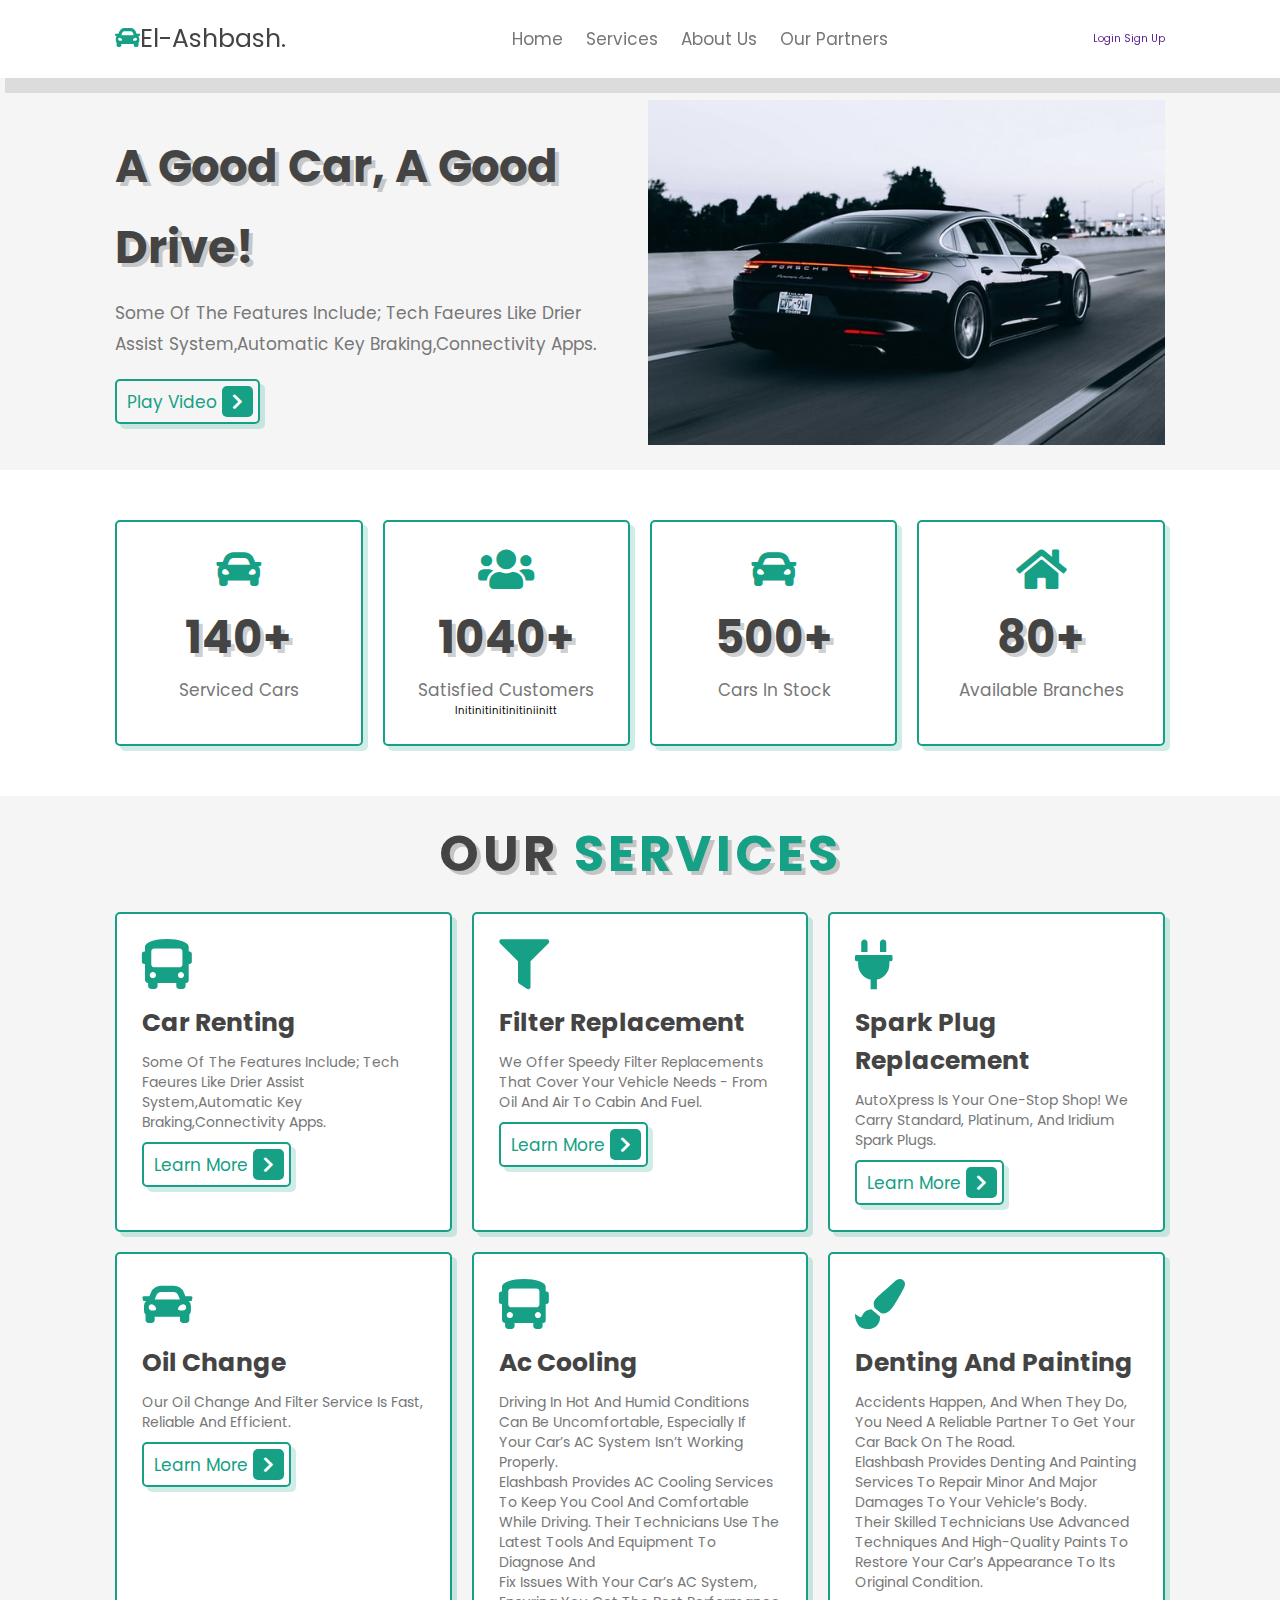
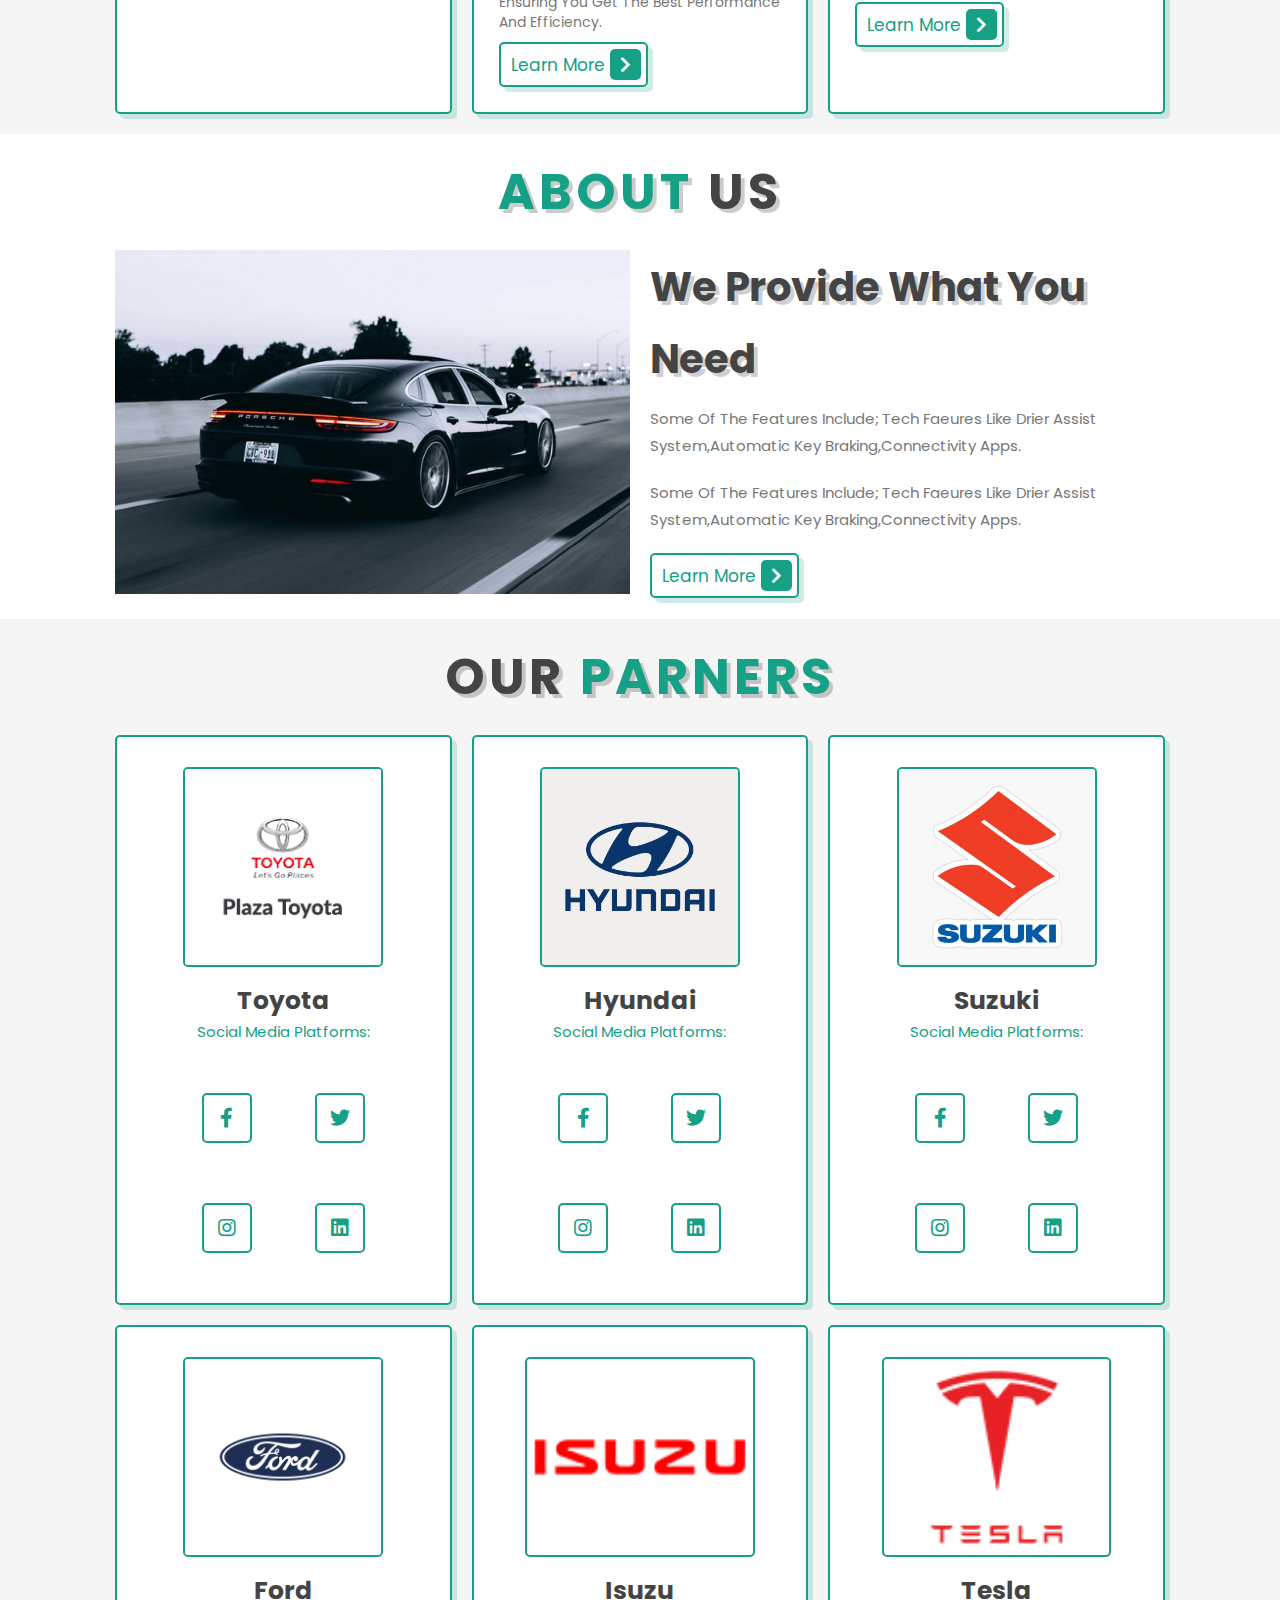
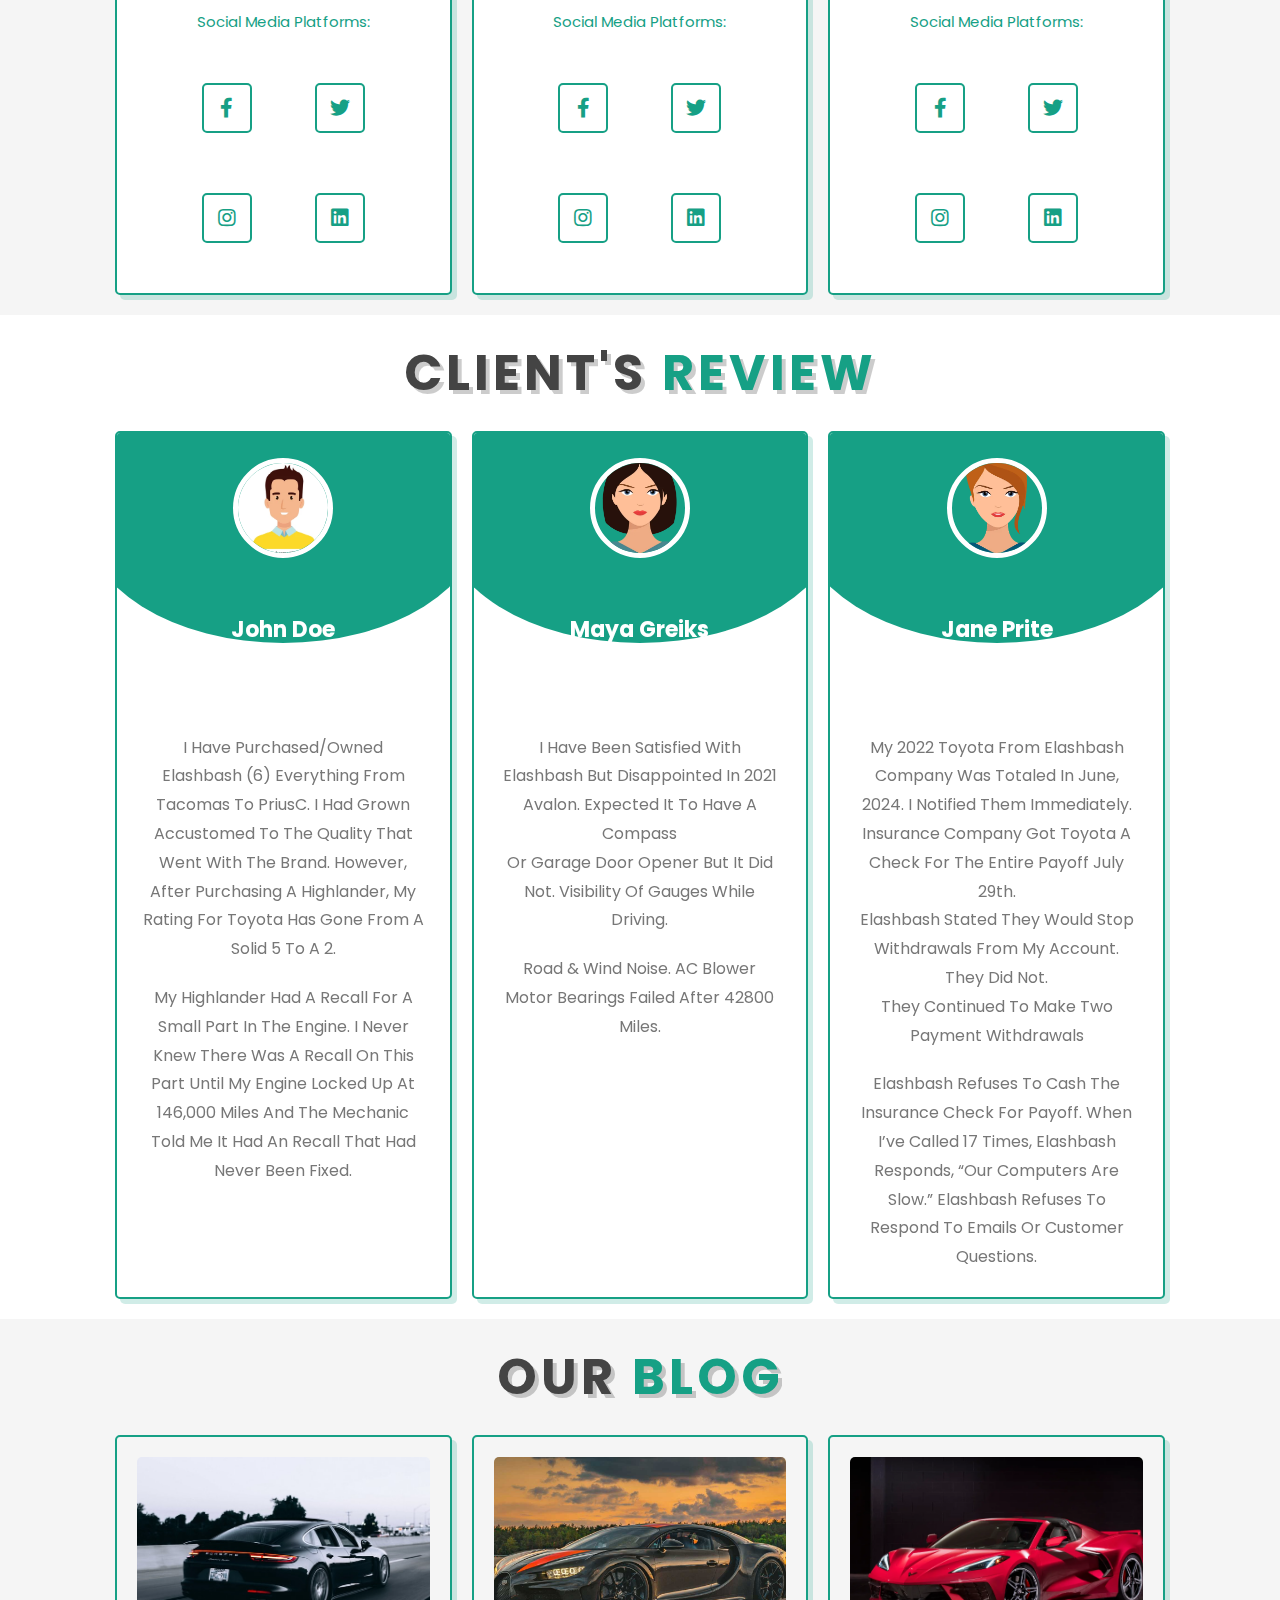
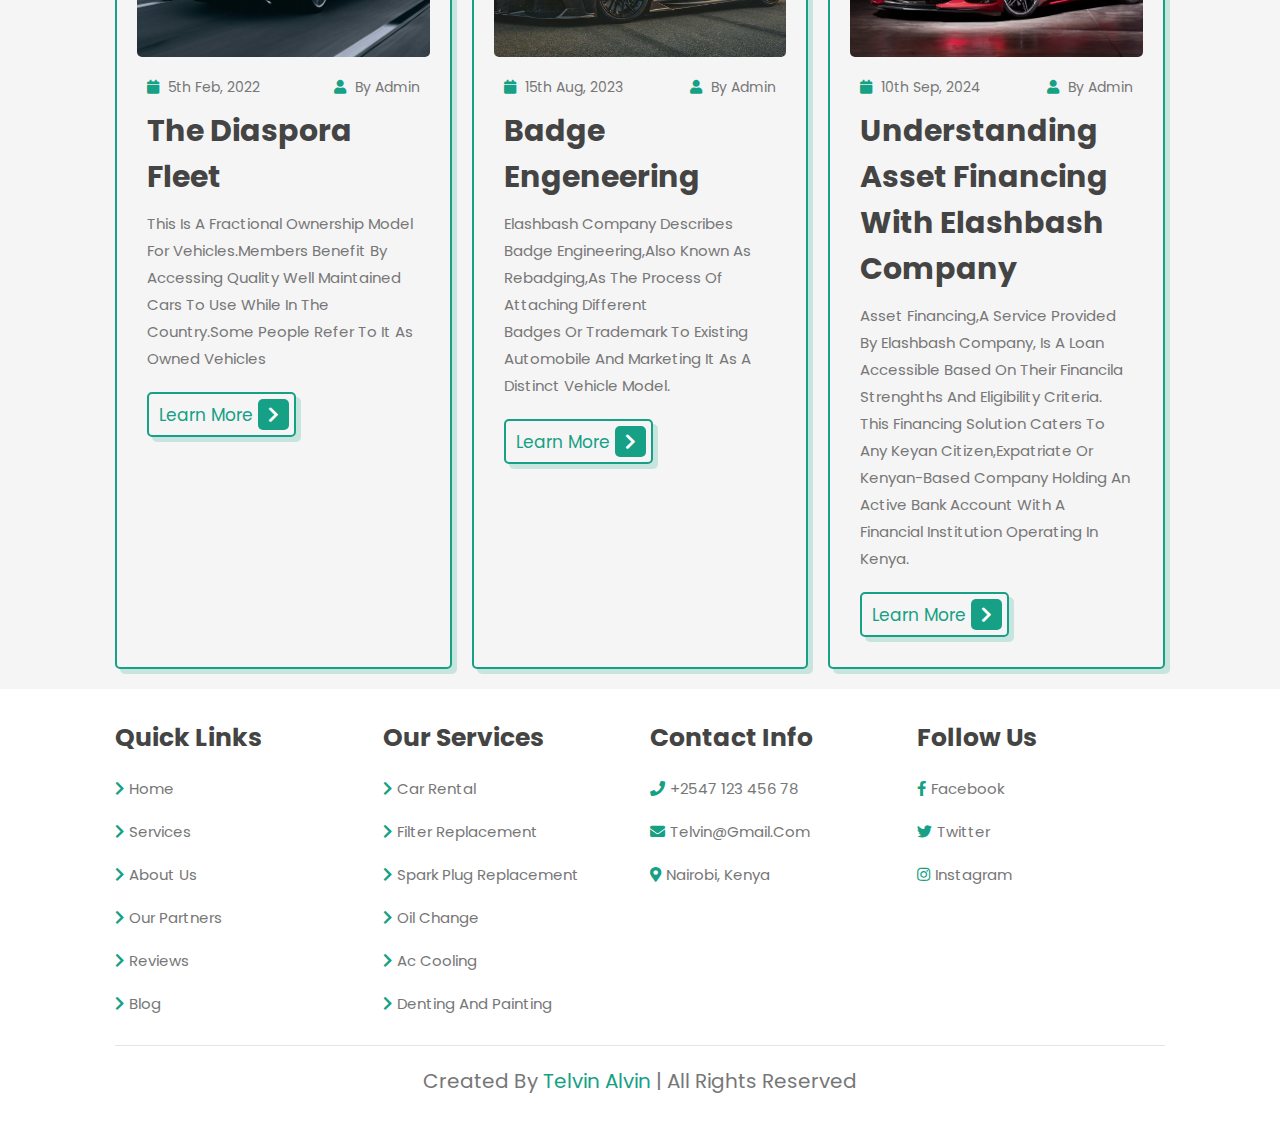
<file: index.html>
<!DOCTYPE html>
<html lang="en">
<head>
  <meta charset="UTF-8">
  <meta name="viewport" content="width=device-width, initial-scale=1.0">
  <title>El-ashbash</title>

  <!-- font awesome cdn link -->
  <link rel="stylesheet" href="https://cdnjs.cloudflare.com/ajax/libs/font-awesome/5.15.4/css/all.min.css">

  <link rel="stylesheet" href="styles.css">
</head>
<body>

  <!-- header section -->

  <header class="header">

    <a href="#" class="logo"><i class="fa fa-car"></i>el-ashbash.</a>

    <nav class="navbar">
      <a href="#home">Home</a>
      <a href="#services">Services</a>
      <a href="#about">About Us</a>
      <a href="#best">Our Partners</a>
      

    </nav>
    <div>
      <a href="">Login</a>
      <a href="">Sign up</a>
    </div>

    <div id="menu-btn" class="fas fa-bars"></div>

</div>

  </header>

  <!-- end header -->

  <!-- Home Page section-->

  <section class="home" id="home">

    <div class="content">
        <h3>A Good Car, A Good Drive!</h3>
        <p>Some of the features include;
          Tech faeures like drier assist system,automatic key braking,connectivity apps.</p>
          <a href="/video.html" class="btn">Play Video<span class="fas fa-chevron-right"></span></a> 

    </div>

    <div class="image">
      <img src="/static/images/car1.jpg" alt="">

    </div>

    </div>
  </section>

  <!-- End Home page section -->
  
  <!-- icons section start -->

  <section class="icons-container">
    <div class="icons">
      <i class="fa fa-car"></i>
      <h3>140+</h3>
      <p>Serviced Cars</p>
    </div>

    <div class="icons">
      <i class="fas fa-users"></i>
      <h3>1040+</h3>
      <p>Satisfied Customers</p>initinitinitinitiniinitt
    </div>

    <div class="icons">
      <i class="fa fa-car"></i>
      <h3>500+</h3>
      <p>Cars in Stock</p>
    </div>

    <div class="icons">
      <i class="fa fa-home"></i>
      <h3>80+</h3>
      <p>Available Branches</p>
    </div>

  </section>

  <!-- end icon section -->

  <!-- Service Section -->

  <section class="services" id="services">

    <h1 class="heading">Our <span>Services</span></h1>
    
    <div class="box-container">
      <div class="box">
        <i class="fa fa-bus"></i>
        <h3>Car Renting</h3>
        <p>Some of the features include;
          Tech faeures like drier assist system,automatic key braking,connectivity apps.</p>
        <a href="#" class="btn">learn more<span class="fas fa-chevron-right"></span></a>  
      </div>

      <div class="box">
        <i class="fa fa-filter"></i>
        <h3>Filter Replacement</h3>
        <p>We offer speedy filter replacements that cover your vehicle needs - from oil and air to cabin and fuel.</p>
        <a href="#" class="btn">learn more<span class="fas fa-chevron-right"></span></a>  
      </div>

      <div class="box">
        <i class="fa fa-plug"></i>
        <h3>Spark Plug Replacement</h3>
        <p>AutoXpress is your one-stop shop! We carry standard, platinum, and iridium spark plugs.</p>
        <a href="#" class="btn">learn more<span class="fas fa-chevron-right"></span></a>  
      </div>

      <div class="box">
        <i class="fa fa-car"></i>
        <h3>Oil Change</h3>
        <p>Our oil change and filter service is fast, reliable and efficient.</p>
        <a href="#" class="btn">learn more<span class="fas fa-chevron-right"></span></a>  
      </div>

      <div class="box">
        <i class="fa fa-bus"></i>
        <h3>Ac Cooling</h3>
        <p>Driving in hot and humid conditions can be uncomfortable, especially if your car’s AC system isn’t working properly. <br>Elashbash provides AC cooling services to keep you cool and comfortable while driving. Their technicians use the latest tools and equipment to diagnose and<br> fix issues with your car’s AC system, ensuring you get the best performance and efficiency.</p>
        <a href="#" class="btn">learn more<span class="fas fa-chevron-right"></span></a>  
      </div>

      <div class="box">
        <i class="fa fa-paint-brush"></i>
        <h3>Denting And Painting</h3>
        <p>Accidents happen, and when they do, you need a reliable partner to get your car back on the road. <br>Elashbash provides denting and painting services to repair minor and major damages to your vehicle’s body. <br>Their skilled technicians use advanced techniques and high-quality paints to restore your car’s appearance to its original condition.</p>
        <a href="#" class="btn">learn more<span class="fas fa-chevron-right"></span></a>  
      </div>

    </div>


  </section>

  <!-- end service section -->


  <!-- About Section -->

  <section class="about" id="about">

    <h1 class="heading"><span>About</span> Us</h1>

    <div class="row">

      <div class="image">
        <img src="/static/images/car1.jpg" alt="">
      </div>

      <div class="content">
        <h3>We Provide  What You Need</h3>
        <p>Some of the features include;
          Tech faeures like drier assist system,automatic key braking,connectivity apps.</p>
        <p>Some of the features include;
          Tech faeures like drier assist system,automatic key braking,connectivity apps.</p>
        <a href="#" class="btn">learn more<span class="fas fa-chevron-right"></span></a>    
      </div>
      
    </div>
  </section>

  <!-- about section end -->


  <!-- partners section -->

  <section class="best" id="best">

    <h1 class="heading">Our <span>Parners</span></h1>

    <div class="box-container">

      <div class="box">
        <img src="/static/images/toyo1.png" alt="">
        <h3>Toyota</h3>
        <span>Social Media Platforms:</span>
        <div class="share">
          <a href="#" class="fab fa-facebook-f"></a>
          <a href="#" class="fab fa-twitter"></a>
          <a href="#" class="fab fa-instagram"></a>
          <a href="#" class="fab fa-linkedin"></a>

        </div>

      </div>

      <div class="box">
        <img src="/static/images/hyun.png" alt="">
        <h3>Hyundai</h3>
        <span>Social Media Platforms:</span>
        <div class="share">
          <a href="#" class="fab fa-facebook-f"></a>
          <a href="#" class="fab fa-twitter"></a>
          <a href="#" class="fab fa-instagram"></a>
          <a href="#" class="fab fa-linkedin"></a>

        </div>

      </div>

      <div class="box">
        <img src="/static/images/suz.jpg" alt="">
        <h3>Suzuki</h3>
        <span>Social Media Platforms:</span>
        <div class="share">
          <a href="#" class="fab fa-facebook-f"></a>
          <a href="#" class="fab fa-twitter"></a>
          <a href="#" class="fab fa-instagram"></a>
          <a href="#" class="fab fa-linkedin"></a>

        </div>

      </div>

      <div class="box">
        <img src="/static/br4.webp" alt="">
        <h3>Ford</h3>
        <span>Social Media Platforms:</span>
        <div class="share">
          <a href="#" class="fab fa-facebook-f"></a>
          <a href="#" class="fab fa-twitter"></a>
          <a href="#" class="fab fa-instagram"></a>
          <a href="#" class="fab fa-linkedin"></a>

        </div>

      </div>

      <div class="box">
        <img src="/static/images/br5.png" alt="">
        <h3>Isuzu</h3>
        <span>Social Media Platforms:</span>
        <div class="share">
          <a href="#" class="fab fa-facebook-f"></a>
          <a href="#" class="fab fa-twitter"></a>
          <a href="#" class="fab fa-instagram"></a>
          <a href="#" class="fab fa-linkedin"></a>

        </div>

      </div>

      <div class="box">
        <img src="/static/images/br6.png" alt="">
        <h3>Tesla</h3>
        <span>Social Media Platforms:</span>
        <div class="share">
          <a href="#" class="fab fa-facebook-f"></a>
          <a href="#" class="fab fa-twitter"></a>
          <a href="#" class="fab fa-instagram"></a>
          <a href="#" class="fab fa-linkedin"></a>

        </div>

      </div>

    </div>

  </section>

  <!-- Partners end -->

  <!-- Reviews Section -->

  <section class="review" id="review">

    <h1 class="heading">Client's <span>Review</span></h1>

    <div class="box-container">

      <div class="box">
        <img src="/static/images/pp4.webp" alt="">
        <h3>John Doe</h3>
        <div class="stars">
          <i class="fa fa-star" aria-hidden="true"></i>
          <i class="fa fa-star" aria-hidden="true"></i>
          <i class="fa fa-star" aria-hidden="true"></i>
          <i class="fa fa-star" aria-hidden="true"></i>
          <i class="fa fa-star-half-o" aria-hidden="true"></i>
        </div>
        <p class="text"> I have purchased/owned Elashbash (6) everything from Tacomas to PriusC. I had grown accustomed to the quality that went with the brand. However, after purchasing a Highlander, my rating for Toyota has gone from a solid 5 to a 2.</p>
        <p class="text">My Highlander had a recall for a small part in the engine. I never knew there was a recall on this part until my engine locked up at 146,000 miles and the mechanic told me it had an recall that had never been fixed.</p>  

      </div>

      <div class="box">
        <img src="/static/pp2.webp" alt="">
        <h3>Maya Greiks</h3>
        <div class="stars">
          <i class="fas fa-star"></i>
          <i class="fas fa-star"></i>
          <i class="fas fa-star"></i>
          <i class="fas fa-star"></i>
          <i class="fas fa-star-half-alt"></i>
        </div>
        <p class="text">I have been satisfied with Elashbash but disappointed in 2021 Avalon. Expected it to have a compass<br> or garage door opener but it did not. Visibility of gauges while  driving.</p>
        <p class="text">Road & Wind noise. AC Blower motor bearings failed after 42800 miles.</p>

      </div>

      <div class="box">
        <img src="/static/images/pp3.webp" alt="">
        <h3>Jane Prite</h3>
        <div class="stars">
          <i class="fas fa-star"></i>
          <i class="fas fa-star"></i>
          <i class="fas fa-star"></i>
          <i class="fas fa-star"></i>
          <i class="fas fa-star-half-alt"></i>
        </div>
        <p class="text">My 2022 Toyota from Elashbash Company was totaled in June, 2024. I notified them immediately. Insurance company got Toyota a check for the entire payoff July 29th. <br>Elashbash stated they would stop withdrawals from my account. They did not.<br> They continued to make two payment withdrawals</p>
        <p class="text">Elashbash refuses to cash the insurance check for payoff. When I’ve called 17 times, Elashbash responds, “Our computers are slow.” Elashbash refuses to respond to emails or customer questions.</p>  

      </div>



    </div>


  </section>

  <!-- end review -->

  <!-- start blog -->
  
  <section class="blog" id="blog">

    <h1 class="heading">Our <span>Blog</span></h1>

    <div class="box-container">

      <div class="box">
        <div class="image">
          <img src="/static/images/car1.jpg" alt="">
        </div>

        <div class="content">
          <div class="icon">
            <a href="#"><i class="fas fa-calendar"></i> 5th Feb, 2022</a>
            <a href="#"><i class="fas fa-user"></i> by admin</a>
          </div>
          <h3>The Diaspora Fleet</h3>
          <p>This is a fractional ownership model for vehicles.Members benefit by accessing quality well maintained 
            cars to use while in the country.Some people refer to it as Owned Vehicles</p>
          <a href="#" class="btn">learn more<span class="fas fa-chevron-right"></span></a>   
        </div>

      </div>

      <div class="box">
        <div class="image">
          <img src="/static/images/bg3.jpg" alt="">
        </div>

        <div class="content">
          <div class="icon">
            <a href="#"><i class="fas fa-calendar"></i> 15th Aug, 2023</a>
            <a href="#"><i class="fas fa-user"></i> by admin</a>
          </div>
          <h3>Badge Engeneering</h3>
          <p>Elashbash Company describes badge engineering,also known as rebadging,as the process of attaching different<br> badges or trademark to existing automobile and marketing it as a distinct vehicle model.</p>
          <a href="#" class="btn">learn more<span class="fas fa-chevron-right"></span></a>   
        </div>

      </div>

      <div class="box">
        <div class="image">
          <img src="/static/images/bg2.webp" alt="">
        </div>

        <div class="content">
          <div class="icon">
            <a href="#"><i class="fas fa-calendar"></i> 10th Sep, 2024</a>
            <a href="#"><i class="fas fa-user"></i> by admin</a>
          </div>
          <h3>Understanding Asset Financing With Elashbash Company</h3>
          <p>Asset financing,a service provided by Elashbash Company, is a loan accessible based on their financila strenghths and eligibility criteria.<br>This financing solution caters to any Keyan citizen,expatriate or kenyan-based company holding an active bank account with a <br>financial institution operating in kenya.</p>
          <a href="#" class="btn">learn more<span class="fas fa-chevron-right"></span></a>   
        </div>

      </div>

    </div>



  </section>


  <!-- end blog -->



  
  <!-- footer section -->

  <section class="footer">

    <div class="box-container">

      <div class="box">
        <h3>quick links</h3>
        <a href="#"><i class="fas fa-chevron-right"></i>Home</a>
        <a href="#"><i class="fas fa-chevron-right"></i>Services</a>
        <a href="#"><i class="fas fa-chevron-right"></i>About Us</a>
        <a href="#"><i class="fas fa-chevron-right"></i>Our Partners</a>
        <a href="#"><i class="fas fa-chevron-right"></i>Reviews</a>
        <a href="#"><i class="fas fa-chevron-right"></i>Blog</a>
      </div>

      <div class="box">
        <h3>Our Services</h3>
        <a href="#"><i class="fas fa-chevron-right"></i>Car rental</a>
        <a href="#"><i class="fas fa-chevron-right"></i>Filter Replacement</a>
        <a href="#"><i class="fas fa-chevron-right"></i>Spark Plug Replacement</a>
        <a href="#"><i class="fas fa-chevron-right"></i>Oil Change</a>
        <a href="#"><i class="fas fa-chevron-right"></i>Ac Cooling</a>
        <a href="#"><i class="fas fa-chevron-right"></i>Denting And Painting</a>
      </div>

      <div class="box">
        <h3>Contact Info</h3>
        <a href="#"><i class="fas fa-phone"></i>+2547 123 456 78</a>
        <a href="#"><i class="fas fa-envelope"></i>telvin@gmail.com</a>
        <a href="#"><i class="fas fa-map-marker-alt"></i>Nairobi, Kenya</a>
      </div>

      <div class="box">
        <h3>Follow Us</h3>
        <a href="#"><i class="fab fa-facebook-f"></i>facebook</a>
        <a href="#"><i class="fab fa-twitter"></i>twitter</a>
        <a href="#"><i class="fab fa-instagram"></i>Instagram</a>
      </div>
    
    </div>

    <div class="credit">created by <span>Telvin Alvin</span> | all rights reserved </div>


  </section>



  <!-- end footer -->



  







</body> 











<!--Link To JS-->
<script src="index.js"></script>





</html>
</file>
<file: styles.css>
@import url('https://fonts.googleapis.com/css2?family=Poppins:wght@300;400;500;600;700&display=swap');

*{
  font-family: 'Poppins', sans-serif;
  margin: 0;
  padding: 0;
  /* scroll-padding-top: 1rem; */
  /* scroll-behavior: smooth; */
  list-style: none;
  box-sizing: border-box;
  text-decoration: none;
  outline: none;
  border: none;
  text-transform: capitalize;
  transition: all .2s ease-out;
}

:root{
  /* --main-color:#d90429;
  --text-color:#020102;
  --bg-color:#fff; */
  --green: #16a085;
  --black: #444;
  --light-color: #777;
  --box-shadow: .5rem .5rem 0 rgba(22, 160, 133, .2);
  --text-shadow: .4rem .4rem 0 rgba(0, 0, 0, .2);
  --border: .2rem solid var(--green) ;

}

html{
  font-size: 62.5%;
  overflow: hidden;
  scroll-padding-top: 7rem;
  scroll-behavior: smooth;
  overflow-y: auto;
}

/* custom scroll Bar*/
/* html::-webkit-scrollbar{
  width: 0.5rem;
  background: transparent;
}

html::-webkit-scrollbar-thumb{
  border-radius: 5rem;
} */


.header{
  padding: 2rem 9%;
  position: fixed;
  top: 0;
  left: 0;
  right: 0;
  box-shadow: 0.5rem 1.5rem rgba(0, 0, 0, .1);
  display: flex;
  align-items: center;
  justify-content: space-between;
  background: #fff;
}

.header .logo{
  font-size: 2.5rem;
  color: var(--black);
}
.header .logo i{
  color: var(--green);
}

.header .navbar a{
  font-size: 1.7rem;
  color: var(--light-color);
  margin-left: 2rem;
}

.header .navbar a:hover{
  color: var(--green);
}

#menu-btn{
  font-size: 2.5rem;
  border-radius: .5rem;
  background: #eee;
  color: var(--green);
  padding: 1rem 1.5rem;
  cursor: pointer;
  display: none;
}

.home{
  display: flex;
}
.header{
  display: flex;
  justify-content: space-between;
}

/* responsiveness */

@media (max-width: 991px) {
  html{
    font-size: 55%;
  }

  .header{
    padding: 2rem;
  }

  .section{
    padding: 2rem;
  }
}

@media (max-width: 768px) {
  #menu-btn{
    display: initial;
  }

  .header .navbar{
    position: absolute;
    top: 115%; right: 2rem;
    border-radius: -5rem;
    box-shadow: var(--box-shadow);
    width: 30rem;
    background: #fff;
    border: var(--border);
    transform: scale(0);
    opacity: 0;
    transform-origin: top right;
    transition: none;
  }

  .header .navbar.active{
    transform: scale(1);
    opacity: 1;
    transition: .2s ease-out;
  }

  .header .navbar a{
    font-size: 2rem;
    display: block;
    margin: 2.5rem;

  }
}


@media (max-width: 450px) {
  html{
    font-size: 50%;

  }

}


section{
  padding: 2rem 9%;
}

section:nth-child(even){
  background: #f5f5f5;
}

.heading{
  text-align: center;
  padding-bottom: 2rem;
  text-shadow: var(--text-shadow);
  text-transform: uppercase;
  color: var(--black);
  font-size: 5rem;
  letter-spacing: .4rem;
}

.heading span{
  text-transform: uppercase;
  color: var(--green);

}

.btn{
  margin-top: 1rem;
  padding: .5rem;
  padding-left: 1rem;
  border: var(--border);
  border-radius: .5rem;
  display: inline-block;
  box-shadow: var(--box-shadow);
  color: var(--green);
  cursor: pointer;
  font-size: 1.7rem;
}

.btn span{
  padding: .7rem 1rem;
  border-radius: .5rem;
  background: var(--green);
  color: #fff;
  margin-left: .5rem;
}

.btn:hover{
  background: var(--green);
  color: #fff;
}

.btn:hover span{
  color: var(--green);
  background: #fff;
  margin-left: 1rem;
}

.home{
  display: flex;
  align-items: center;
  flex-wrap: wrap;
  gap: 1.5rem;
  padding-top: 10rem;
}

.home .image{
  flex: 1 1 45rem;
}

.home .image img{
  width: 100%;
}

.home .content{
  flex: 1 1 45rem;
}

.home .content h3{
  font-size: 4.5rem;
  color: var(--black);
  line-height: 1.8;
  text-shadow: var(--text-shadow);
}

.home .content p{
  font-size: 1.7rem;
  color: var(--light-color);
  line-height: 1.8;
  padding: 1rem 0;
}

.icons-container{
  display: grid;
  gap: 2rem;
  grid-template-columns: repeat(auto-fit, minmax(20rem, 1fr));
  padding-top: 5rem;
  padding-bottom: 5rem;
}

.icons-container .icons{
  border: var(--border);
  box-shadow: var(--box-shadow);
  border-radius: .5rem;
  text-align: center;
  padding: 2.5rem;
}

.icons-container .icons i{
  font-size: 4.5rem;
  color: var(--green);
  padding-bottom: .7rem;
}

.icons-container .icons h3{
  font-size: 4.5rem;
  color: var(--black);
  padding: .5rem 0;
  text-shadow: var(--text-shadow);
}

.icons-container .icons p{
  font-size: 1.7rem;
  color: var(--light-color);
  
}

.services .box-container{
  display: grid;
  gap: 2rem;
  grid-template-columns: repeat(auto-fit, minmax(27rem, 1fr));
 
}

.services .box-container .box{
  background: #fff;
  border-radius: .5rem;
  box-shadow: var(--box-shadow);
  border: var(--border);
  padding: 2.5rem;
}

.services .box-container .box i{
  color: var(--green);
  font-size: 5rem;
  padding-bottom: .5rem;
}

.services .box-container .box h3{
  color: var(--black);
  font-size: 2.5rem;
  padding: 1rem 0;
}

.services .box-container .box p{
  color: var(--light-color);
  font-size: 1.4rem;
  line-height: 2rem;
}

.about .row{
  display: flex;
  align-items: center;
  flex-wrap: wrap;
  gap: 2rem;
}

.about .row .image{
  flex: 1 1 45rem;
}

.about .row .image img{
  width: 100%;
}

.about .row .content{
  flex: 1 1 45rem;
}

.about .row .content h3{
  color: var(--black);
  text-shadow: var(--text-shadow);
  font-size: 4rem;
  line-height: 1.8;
}

.about .row .content p{
  color: var(--light-color);
  font-size: 1.5rem;
  padding: 1rem 0;
  line-height: 1.8;
}

.best .box-container{
  display: grid;
  gap: 2rem;
  grid-template-columns: repeat(auto-fit, minmax(30rem, 1fr));

}

.best .box-container .box{
  text-align: center;
  background: #fff;
  border-radius: .5rem;
  border: var(--border);
  box-shadow: var(--box-shadow);
  padding: 2rem;
}

.best .box-container .box img{
  height: 20rem;
  border: var(--border);
  border-radius: .5rem;
  margin-top: 1rem;
  margin-bottom: 1rem;

}

.best .box-container .box h3{
  color: var(--black);
  font-size: 2.5rem;
}

.best .box-container .box span{
  color: var(--green);
  font-size: 1.5rem;
}

.best .box-container .box .share{
  padding-top: 2rem;
}

.best .box-container .box .share a{
  height: 5rem;
  width: 5rem;
  line-height: 4.5rem;
  font-size: 2rem;
  color: var(--green);
  border-radius: .5rem;
  border: var(--border);
  margin: 3rem;
}

.best .box-container .box .share a:hover{
  background: var(--green);
  color: #fff;
  box-shadow: var(--box-shadow);
}

/* .best .box-container.box .share p{
  color: var(--light-color);
  font-size: 1.4rem;
  line-height: 2rem;
} */


.review .box-container{
  display: grid;
  gap: 2rem;
  grid-template-columns: repeat(auto-fit, minmax(27rem, 1fr));

}

.review .box-container .box{
  border: var(--border);
  box-shadow: var(--box-shadow);
  border-radius: .5rem;
  padding: 2.5rem;
  background: #fff;
  text-align: center;
  position: relative;
  overflow: hidden;
  z-index: 0;
}

.review .box-container .box img{
  height: 10rem;
  width: 10rem;
  border-radius: 50%;
  object-fit: cover;
  border: .5rem solid #fff;
}

.review .box-container .box h3{
  color: #fff;
  font-size: 2.2rem;
  padding: 5rem 0;
}

.review .box-container .box .stars i{
  color: #fff;
  font-size: 1.5rem;
}

.review .box-container .box .text{
  color: var(--light-color);
  line-height: 1.8;
  font-size: 1.6rem;
  padding-top: 2rem;
}

.review .box-container .box::before{
  content: '';
  position: absolute;
  top: -4rem;
  left: 50%;
  transform: translateX(-50%);
  background: var(--green);
  border-bottom-left-radius: 50%;
  border-bottom-right-radius: 50%;
  height: 25rem;
  width: 120%;
  z-index: -1;

}

.blog .box-container{
  display: grid;
  gap: 2rem;
  grid-template-columns: repeat(auto-fit, minmax(28rem, 1fr));

}

.blog .box-container .box{
  border: var(--border);
  box-shadow: var(--box-shadow);
  border-radius: .5rem;
  padding: 2rem;
}

.blog .box-container .box .image{
  height: 20rem;
  overflow: hidden;
  border-radius: .5rem;
}

.blog .box-container .box .image img{
  height: 100%;
  width: 100%;
  object-fit: cover;
}

.blog .box-container .box:hover .image img{
  transform: scale(1.2);
}

.blog .box-container .box .content{
  padding: 1rem;
}

.blog .box-container .box .content .icon{
  padding: 1rem 0;
  display: flex;
  align-items: center;
  justify-content: space-between;
}

.blog .box-container .box .content .icon a{
  font-size: 1.4rem;
  color: var(--light-color);
}

.blog .box-container .box .content .icon a i{
  padding-right: .5rem;
  color: var(--green);
}

.blog .box-container .box .content .icon a:hover{
  color: var(--green);
}

.blog .box-container .box .content h3{
  color: var(--black);
  font-size: 3rem;
}


.blog .box-container .box .content p{
  color: var(--light-color);
  font-size: 1.5rem;
  line-height: 1.8;
  padding: 1rem 0;
}

.footer .box-container{
  display: grid;
  gap: 2rem;
  grid-template-columns: repeat(auto-fit, minmax(22rem, 1fr));
}

.footer .box-container .box h3{
  font-size: 2.5rem;
  color: var(--black);
  padding: 1rem 0;
}

.footer .box-container .box a{
  display: block;
  font-size: 1.5rem;
  color: var(--light-color);
  padding: 1rem 0;
}

.footer .box-container .box a i{
  padding-right: .5rem;
  color: var(--green);
}

.footer .box-container .box a:hover i{
  padding-right: .2rem;
}

.footer .credit{
  padding: 1rem;
  padding-top: 2rem;
  margin-top: 2rem;
  text-align: center;
  font-size: 2rem;
  color: var(--light-color);
  border-top: .1rem solid rgba(0, 0, 0, .1);
}

.footer .credit span{
  color: var(--green);
}
</file>
